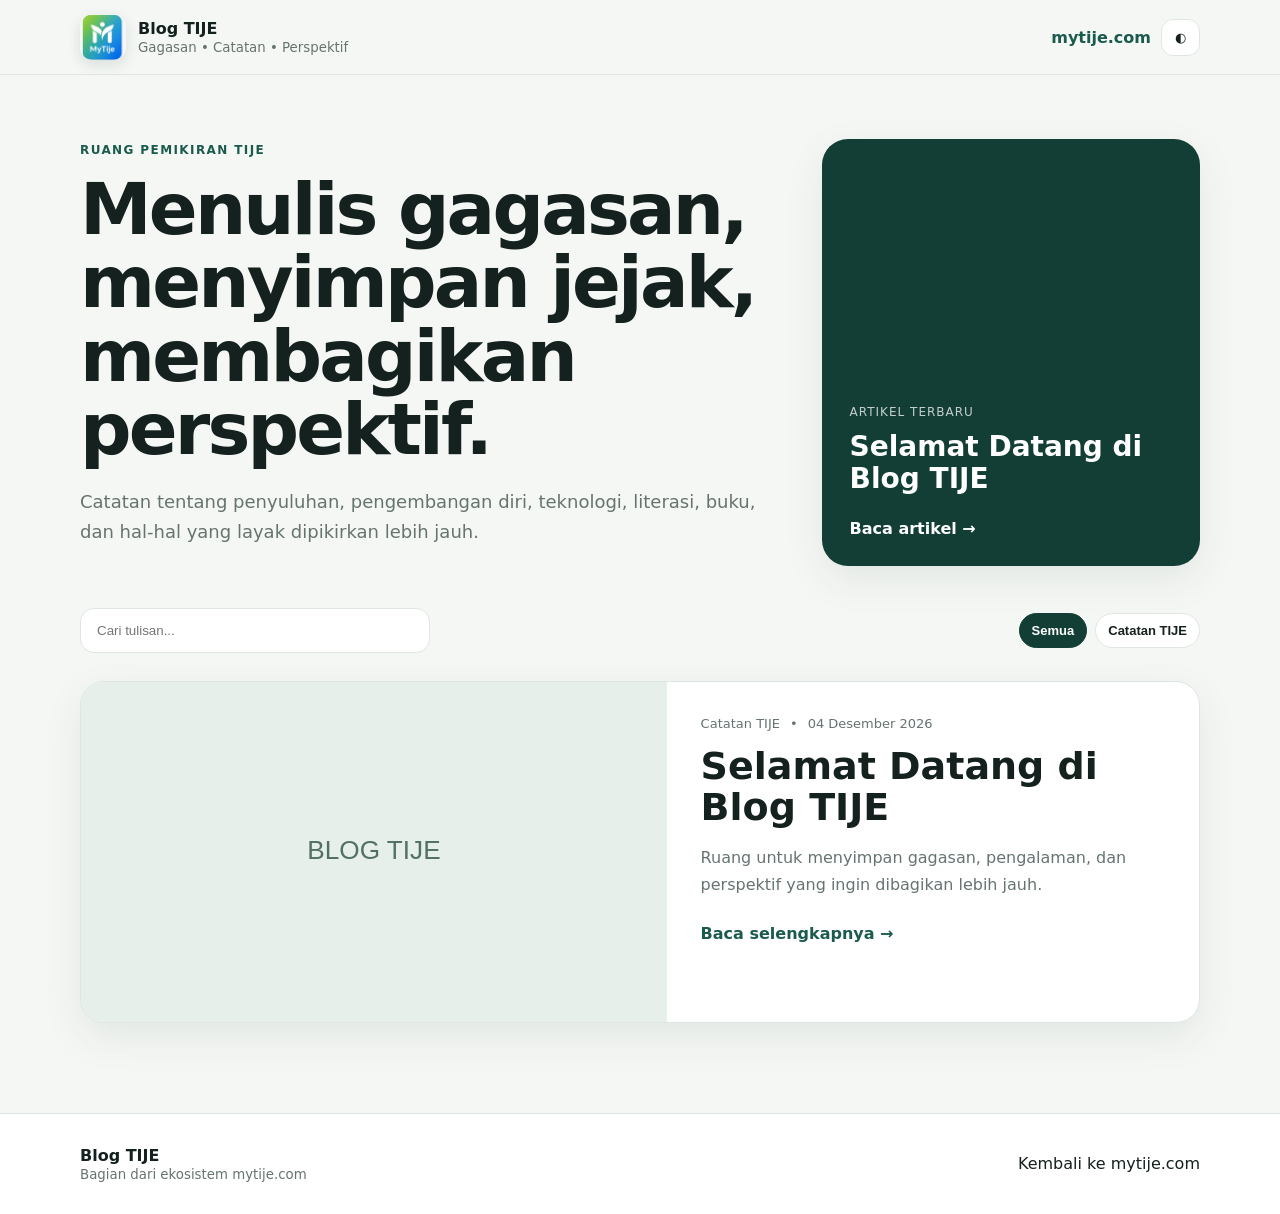
<file: index.html>
<!doctype html>
<html lang="id">
<head>
  <meta charset="utf-8">
  <meta name="viewport" content="width=device-width,initial-scale=1,viewport-fit=cover">
  <meta name="theme-color" content="#123e36">
  <meta name="description" content="Blog TIJE — gagasan, catatan, perspektif, teknologi, literasi, pengembangan diri, penyuluhan, buku, dan refleksi kehidupan.">
  <link rel="canonical" href="https://blog.mytije.com/">
  <meta property="og:type" content="website">
  <meta property="og:site_name" content="Blog TIJE">
  <meta property="og:title" content="Blog TIJE — Gagasan, Catatan, Perspektif">
  <meta property="og:description" content="Ruang pemikiran TIJE: gagasan, pengalaman, teknologi, literasi, buku, pengembangan diri, dan refleksi kehidupan.">
  <meta property="og:url" content="https://blog.mytije.com/">
  <meta property="og:image" content="https://blog.mytije.com/assets/mytije-icon-512.png">
  <meta name="twitter:card" content="summary_large_image">
  <meta name="twitter:title" content="Blog TIJE — Gagasan, Catatan, Perspektif">
  <meta name="twitter:description" content="Ruang pemikiran TIJE: gagasan, pengalaman, teknologi, literasi, buku, pengembangan diri, dan refleksi kehidupan.">
  <meta name="twitter:image" content="https://blog.mytije.com/assets/mytije-icon-512.png">
  <script type="application/ld+json">
  {
    "@context":"https://schema.org",
    "@type":"WebSite",
    "name":"Blog TIJE",
    "url":"https://blog.mytije.com/",
    "description":"Ruang pemikiran TIJE: gagasan, catatan, perspektif, teknologi, literasi, buku, pengembangan diri, dan refleksi kehidupan."
  }
  </script>
  <title>Blog TIJE</title>
  <link rel="icon" type="image/png" sizes="32x32" href="assets/mytije-icon-32.png">
  <link rel="apple-touch-icon" href="assets/mytije-icon-192.png">
  <link rel="manifest" href="manifest.webmanifest">
  <link rel="stylesheet" href="assets/style.css?v=2.5.0">
</head>
<body>
<header class="topbar">
  <div class="shell nav">
    <a class="brand" href="./">
      <img class="brandmark" src="assets/mytije-icon-96.png" alt="MyTije">
      <span><b>Blog TIJE</b><small>Gagasan • Catatan • Perspektif</small></span>
    </a>
    <div class="nav-actions">
      <a class="link" href="https://mytije.com">mytije.com</a>
      <button class="ghost" id="themeBtn" aria-label="Ubah tema">◐</button>
    </div>
  </div>
</header>

<main>
  <section class="hero">
    <div class="shell hero-grid">
      <div>
        <span class="eyebrow">RUANG PEMIKIRAN TIJE</span>
        <h1>Menulis gagasan, menyimpan jejak, membagikan perspektif.</h1>
        <p>Catatan tentang penyuluhan, pengembangan diri, teknologi, literasi, buku, dan hal-hal yang layak dipikirkan lebih jauh.</p>
      </div>
      <div class="hero-card">
        <span>Artikel Terbaru</span>
        <strong id="heroTitle">Memuat artikel...</strong>
        <a id="heroLink" href="#artikel">Baca artikel →</a>
      </div>
    </div>
  </section>

  <section class="shell controls" id="artikel">
    <div class="search-wrap">
      <input id="searchInput" placeholder="Cari tulisan..." autocomplete="off">
    </div>
    <div id="categoryChips" class="chips"></div>
  </section>

  <section class="shell">
    <div id="featured" class="featured"></div>
    <div id="articleGrid" class="grid"></div>
    <div id="emptyState" class="empty hidden">Belum ada artikel yang cocok.</div>
  </section>
</main>

<footer>
  <div class="shell foot">
    <div><b>Blog TIJE</b><small>Bagian dari ekosistem mytije.com</small></div>
    <a href="https://mytije.com">Kembali ke mytije.com</a>
  </div>
</footer>

<script src="assets/config.js?v=2.5.0"></script>
<script src="assets/app.js?v=2.5.0"></script>
</body>
</html>
</file>
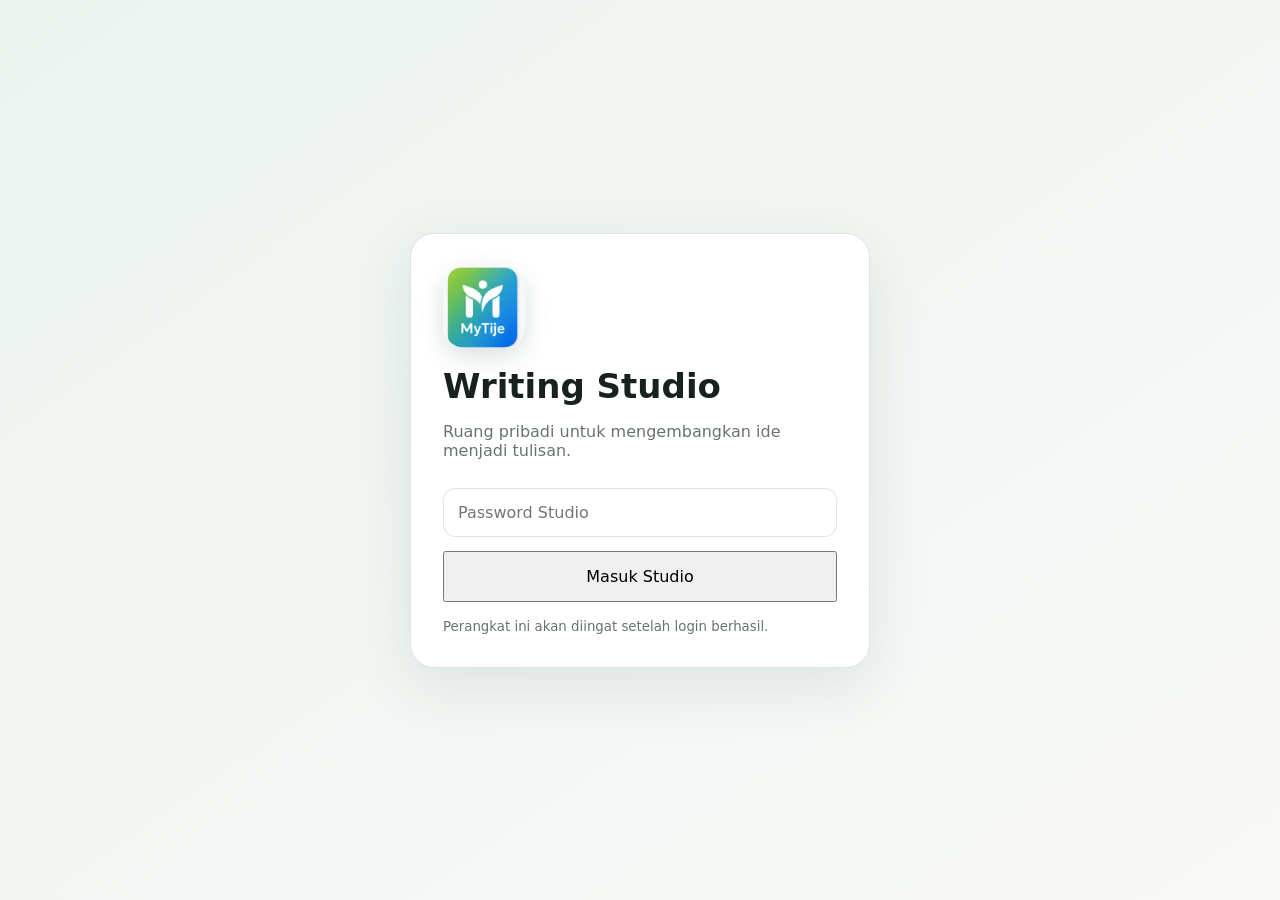
<file: studio/index.html>
<!doctype html>
<html lang="id">
<head>
  <meta charset="utf-8">
  <meta name="viewport" content="width=device-width,initial-scale=1,viewport-fit=cover">
  <meta name="theme-color" content="#123e36">
  <meta name="description" content="MyTije Writing Studio — ruang pribadi untuk mengembangkan gagasan menjadi tulisan.">
  <link rel="icon" type="image/png" sizes="32x32" href="../assets/mytije-icon-32.png">
  <link rel="apple-touch-icon" href="../assets/mytije-icon-192.png">
  <title>TIJE Writing Studio</title>
  <link rel="stylesheet" href="studio.css?v=2.3.0">
</head>
<body>
<div id="loginView" class="login-wrap">
  <div class="login-card">
    <img class="login-logo" src="../assets/mytije-icon-96.png" alt="MyTije">
    <h1>Writing Studio</h1>
    <p>Ruang pribadi untuk mengembangkan ide menjadi tulisan.</p>
    <input id="tokenInput" type="password" placeholder="Password Studio" autocomplete="current-password">
    <button id="loginBtn">Masuk Studio</button>
    <small>Perangkat ini akan diingat setelah login berhasil.</small>
  </div>
</div>

<div id="studioView" class="hidden">
<header class="top">
  <div class="top-brand"><img src="../assets/mytije-icon-32.png" alt="MyTije"><div><b>TIJE Writing Studio</b><small>Ide → Kembangkan → Edit → Gambar → Publish</small></div></div>
  <div class="top-actions"><button class="soft" id="newBtn">+ Tulisan Baru</button><button class="soft" id="refreshBtn">Refresh</button><button class="danger-lite" id="logoutBtn">Keluar</button></div>
</header>

<div class="layout">
  <aside>
    <div class="aside-head"><b>Daftar Tulisan</b><select id="filterStatus"><option value="">Semua</option><option value="draft">Draft</option><option value="published">Terbit</option></select></div>
    <div id="articleList" class="article-list"></div>
  </aside>

  <main>
    <section class="stepbar">
      <span class="active">1. Ide</span><span>2. Kembangkan</span><span>3. Edit</span><span>4. Gambar</span><span>5. Publish</span>
    </section>

    <section class="panel idea-panel">
      <div class="panel-title"><div><span class="kicker">IDE AWAL</span><h2>Cukup masukkan satu ide.</h2></div><button class="soft" id="resetBtn">Kosongkan</button></div>
      <textarea id="idea" rows="5" placeholder="Contoh: Penyuluh yang baik tidak dimulai dari slide pertama, tetapi dari kemauan memahami siapa yang duduk di hadapan kita."></textarea>
      <div class="row">
        <label>Kategori<select id="category"><option>P4GN & Penyuluhan</option><option>Pengembangan Diri</option><option>Teknologi & AI</option><option>Buku & Literasi</option><option>Catatan TIJE</option><option>Opini</option></select></label>
        <label>Sudut tulisan<select id="tone"><option value="reflektif">Reflektif</option><option value="edukatif">Edukatif</option><option value="opini">Opini</option><option value="inspiratif">Inspiratif</option><option value="praktis">Praktis</option></select></label>
      </div>
      <div class="actions">
        <button class="primary" id="developBtn">Kembangkan Tulisan</button>
        <button class="soft" id="copyAiBtn">Prompt Alternatif</button>
      </div>
    </section>

    <section class="panel">
      <div class="panel-title"><div><span class="kicker">HASIL PENGEMBANGAN</span><h2>Gagasan diolah menjadi bahan tulisan.</h2></div></div>
      <div class="row">
        <label>Judul<input id="title" placeholder="Judul artikel"></label>
        <label>Slug<input id="slug" placeholder="judul-artikel"></label>
      </div>
      <label>Ringkasan<textarea id="summary" rows="3" placeholder="Ringkasan untuk kartu artikel"></textarea></label>
      <label>Kerangka tulisan<textarea id="outline" rows="8" placeholder="Kerangka otomatis muncul di sini"></textarea></label>
      <div class="actions"><button class="soft" id="outlineToContentBtn">Jadikan Draft Artikel</button></div>
    </section>

    <section class="panel">
      <div class="panel-title"><div><span class="kicker">EDITOR</span><h2>Finalisasi tulisan.</h2></div><div class="mini-tools"><button data-cmd="bold"><b>B</b></button><button data-cmd="italic"><i>I</i></button><button data-cmd="formatBlock" data-val="H2">H2</button><button data-cmd="formatBlock" data-val="BLOCKQUOTE">❝</button><button data-cmd="insertUnorderedList">• List</button></div></div>
      <div id="editor" class="editor" contenteditable="true" data-placeholder="Tulis atau tempel artikel di sini..."></div>
    </section>

    <section class="panel">
      <div class="panel-title"><div><span class="kicker">GAMBAR — MODE HYBRID</span><h2>Prompt dibuat di sini, gambar dibuat di ChatGPT.</h2></div></div>
      <div class="row">
        <label>Format<select id="imageFormat"><option value="16:9">Artikel 16:9</option><option value="4:5">Instagram 4:5</option><option value="1:1">Square 1:1</option></select></label>
        <label>Gaya<select id="imageStyle"><option>Editorial modern</option><option>Flat vector profesional</option><option>Fotografi dokumenter</option><option>Minimalis konseptual</option></select></label>
      </div>
      <label>Prompt gambar<textarea id="imagePrompt" rows="7"></textarea></label>
      <div class="actions"><button class="primary" id="genPromptBtn">Buat Prompt Gambar</button><button class="soft" id="copyPromptBtn">Copy Prompt</button></div>
      <div class="upload-box">
        <input id="imageFile" type="file" accept="image/jpeg,image/png,image/webp">
        <button class="soft" id="uploadBtn">Upload Hasil Gambar</button>
        <input id="imageUrl" placeholder="URL gambar akan muncul di sini">
        <img id="imagePreview" class="hidden" alt="">
      </div>
    </section>

    <section class="panel">
      <div class="panel-title"><div><span class="kicker">DISTRIBUSI</span><h2>Konten turunan otomatis.</h2></div></div>
      <label>Caption IG<textarea id="caption" rows="5"></textarea></label>
      <label>Hashtag<input id="hashtags"></label>
    </section>

    <section class="publishbar">
      <div><span id="saveInfo">Belum disimpan</span></div>
      <div class="actions"><button class="soft" id="saveDraftBtn">Simpan Draft</button><button class="primary" id="publishBtn">Terbitkan</button><button class="danger-lite hidden" id="deleteBtn">Hapus</button></div>
    </section>
  </main>
</div>
</div>

<script src="../assets/config.js?v=2.3.0"></script>
<script src="studio.js?v=2.3.0"></script>
</body>
</html>
</file>
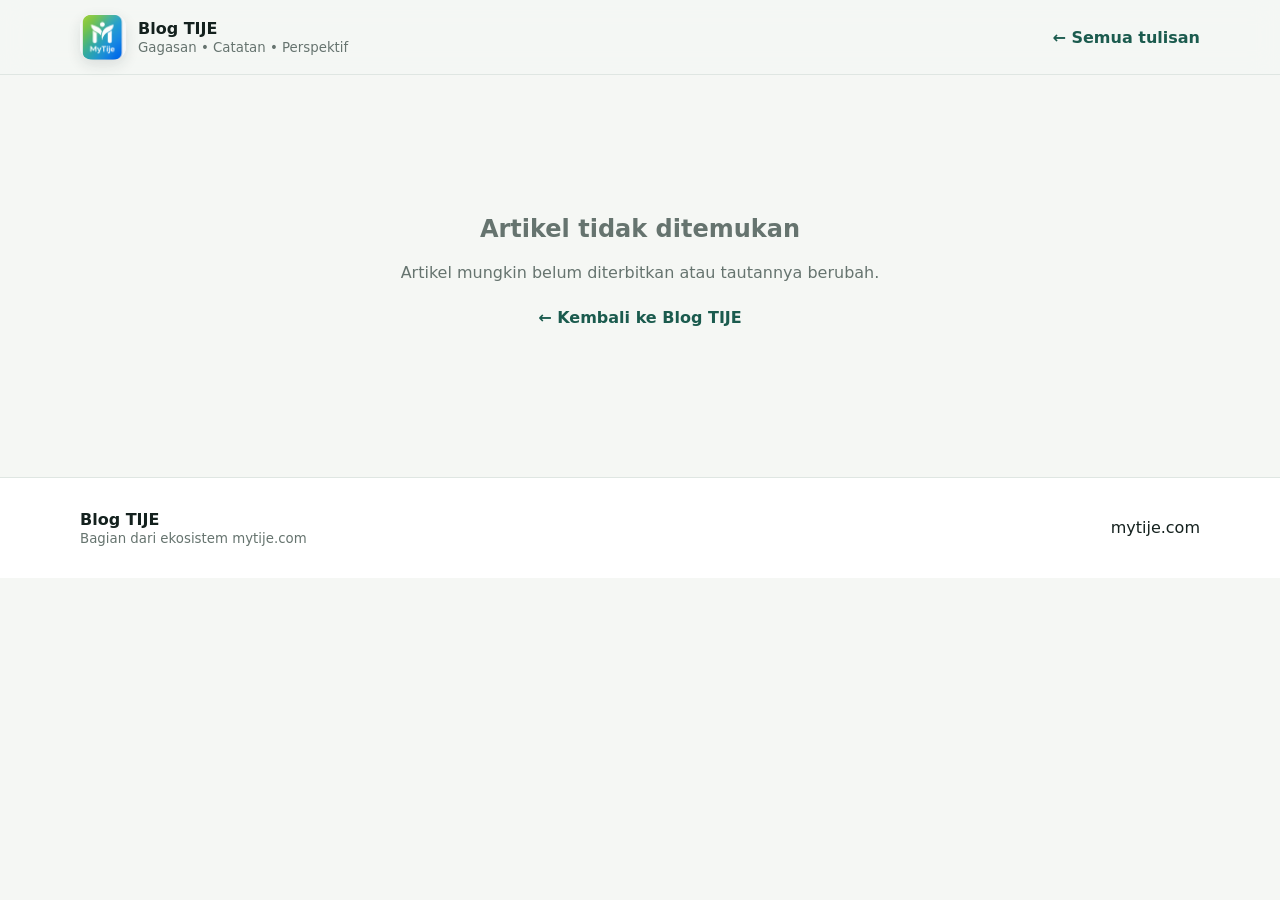
<file: article.html>
<!doctype html>
<html lang="id">
<head>
  <meta charset="utf-8">
  <meta name="viewport" content="width=device-width,initial-scale=1,viewport-fit=cover">
  <meta name="theme-color" content="#123e36">
  <meta name="robots" content="index,follow,max-image-preview:large">
  <title>Artikel | Blog TIJE</title>
  <meta name="description" content="Artikel Blog TIJE.">
  <link rel="canonical" href="https://blog.mytije.com/article.html">
  <meta property="og:type" content="article">
  <meta property="og:site_name" content="Blog TIJE">
  <meta property="og:title" content="Artikel | Blog TIJE">
  <meta property="og:description" content="Artikel Blog TIJE.">
  <meta property="og:url" content="https://blog.mytije.com/article.html">
  <meta property="og:image" content="https://blog.mytije.com/assets/mytije-icon-512.png">
  <meta name="twitter:card" content="summary_large_image">
  <meta name="twitter:title" content="Artikel | Blog TIJE">
  <meta name="twitter:description" content="Artikel Blog TIJE.">
  <meta name="twitter:image" content="https://blog.mytije.com/assets/mytije-icon-512.png">
  <script id="articleSchema" type="application/ld+json">{}</script>
  <link rel="icon" type="image/png" sizes="32x32" href="assets/mytije-icon-32.png">
  <link rel="apple-touch-icon" href="assets/mytije-icon-192.png">
  <link rel="manifest" href="manifest.webmanifest">
  <link rel="stylesheet" href="assets/style.css?v=2.5.0">
</head>
<body>
<header class="topbar">
  <div class="shell nav">
    <a class="brand" href="./">
      <img class="brandmark" src="assets/mytije-icon-96.png" alt="MyTije">
      <span><b>Blog TIJE</b><small>Gagasan • Catatan • Perspektif</small></span>
    </a>
    <a class="link" href="./">← Semua tulisan</a>
  </div>
</header>
<main class="shell article-page">
  <article id="articleView">
    <div class="loading">Memuat artikel...</div>
  </article>
</main>
<footer>
  <div class="shell foot">
    <div><b>Blog TIJE</b><small>Bagian dari ekosistem mytije.com</small></div>
    <a href="https://mytije.com">mytije.com</a>
  </div>
</footer>
<script src="assets/config.js?v=2.5.0"></script>
<script src="assets/article.js?v=2.5.0"></script>
</body>
</html>
</file>
<file: assets/style.css>
:root{
  --bg:#f5f7f4;--card:#fff;--ink:#14211e;--muted:#66746f;--line:#dfe6e2;
  --g:#123e36;--g2:#1b5b4e;--soft:#e6f0ec;--shadow:0 14px 40px rgba(16,45,38,.08)
}
*{box-sizing:border-box}html{scroll-behavior:smooth}body{margin:0;font-family:Inter,ui-sans-serif,system-ui,-apple-system,Segoe UI,Arial,sans-serif;background:var(--bg);color:var(--ink)}
body.dark{--bg:#0f1715;--card:#15201d;--ink:#edf4f1;--muted:#a9b8b2;--line:#283733;--soft:#1e302b;--shadow:none}
a{color:inherit;text-decoration:none}.shell{width:min(1120px,calc(100% - 32px));margin:auto}
.topbar{position:sticky;top:0;z-index:30;background:color-mix(in srgb,var(--bg) 91%,transparent);backdrop-filter:blur(14px);border-bottom:1px solid var(--line)}
.nav{height:74px;display:flex;align-items:center;justify-content:space-between;gap:20px}.brand{display:flex;align-items:center;gap:12px}.brandmark{width:46px;height:46px;border-radius:13px;object-fit:cover;display:block;box-shadow:0 5px 14px rgba(16,45,38,.12)}.brand span:last-child{display:flex;flex-direction:column}.brand small,.foot small{color:var(--muted);margin-top:2px}.nav-actions{display:flex;align-items:center;gap:10px}.link{font-weight:700;color:var(--g2)}.ghost{border:1px solid var(--line);background:var(--card);color:var(--ink);border-radius:12px;padding:10px 13px;cursor:pointer}
.hero{padding:64px 0 42px}.hero-grid{display:grid;grid-template-columns:1.5fr .8fr;gap:32px;align-items:stretch}.eyebrow{display:inline-block;color:var(--g2);font-size:12px;font-weight:900;letter-spacing:1.4px;margin-bottom:16px}.hero h1{font-size:clamp(38px,6vw,72px);line-height:1.02;margin:0 0 20px;letter-spacing:-2.8px;max-width:850px}.hero p{font-size:18px;line-height:1.7;color:var(--muted);max-width:760px}
.hero-card{background:var(--g);color:#fff;border-radius:26px;padding:28px;display:flex;flex-direction:column;justify-content:flex-end;min-height:260px;box-shadow:var(--shadow)}.hero-card span{font-size:12px;opacity:.75;text-transform:uppercase;letter-spacing:1px}.hero-card strong{font-size:28px;line-height:1.15;margin:12px 0 24px}.hero-card a{font-weight:800}
.controls{display:flex;gap:18px;align-items:center;justify-content:space-between;margin-bottom:28px}.search-wrap{flex:0 1 350px}.search-wrap input{width:100%;padding:14px 16px;border:1px solid var(--line);border-radius:14px;background:var(--card);color:var(--ink);outline:none}.chips{display:flex;gap:8px;flex-wrap:wrap;justify-content:flex-end}.chip{border:1px solid var(--line);background:var(--card);color:var(--ink);border-radius:999px;padding:9px 12px;cursor:pointer;font-weight:700;font-size:13px}.chip.active{background:var(--g);border-color:var(--g);color:#fff}
.featured{margin-bottom:26px}.featured-card{display:grid;grid-template-columns:1.1fr 1fr;background:var(--card);border:1px solid var(--line);border-radius:24px;overflow:hidden;box-shadow:var(--shadow)}.featured-card img{width:100%;height:100%;min-height:340px;object-fit:cover}.featured-copy{padding:34px}.meta{display:flex;gap:10px;flex-wrap:wrap;color:var(--muted);font-size:13px}.featured-copy h2{font-size:38px;line-height:1.08;margin:15px 0}.featured-copy p{color:var(--muted);line-height:1.7}.readmore{display:inline-flex;margin-top:10px;font-weight:850;color:var(--g2)}
.grid{display:grid;grid-template-columns:repeat(3,1fr);gap:20px;padding-bottom:64px}.card{background:var(--card);border:1px solid var(--line);border-radius:20px;overflow:hidden;transition:.2s;box-shadow:var(--shadow)}.card:hover{transform:translateY(-3px)}.card img{width:100%;aspect-ratio:16/9;object-fit:cover;background:var(--soft)}.card-body{padding:20px}.card h3{font-size:22px;line-height:1.2;margin:10px 0}.card p{color:var(--muted);line-height:1.6;margin-bottom:0}.empty{padding:70px 0;text-align:center;color:var(--muted)}.hidden{display:none!important}
footer{border-top:1px solid var(--line);background:var(--card)}.foot{min-height:100px;display:flex;align-items:center;justify-content:space-between}.foot div{display:flex;flex-direction:column}
.article-page{max-width:880px;padding-top:50px;padding-bottom:80px}.article-cover{width:100%;max-height:520px;object-fit:cover;border-radius:24px;margin:24px 0}.article-head h1{font-size:clamp(38px,7vw,64px);line-height:1.03;letter-spacing:-2px;margin:14px 0}.article-summary{font-size:20px;line-height:1.7;color:var(--muted)}.article-content{font-family:Georgia,'Times New Roman',serif;font-size:19px;line-height:1.85}.article-content h2,.article-content h3{font-family:Inter,ui-sans-serif,system-ui,sans-serif;line-height:1.2;margin-top:2em}.article-content blockquote{margin:28px 0;padding:8px 0 8px 22px;border-left:4px solid var(--g2);color:var(--muted);font-style:italic}.article-content img{max-width:100%;border-radius:18px}.share{display:flex;gap:10px;margin-top:36px;padding-top:24px;border-top:1px solid var(--line)}.share button{border:0;border-radius:12px;padding:12px 15px;background:var(--g);color:#fff;font-weight:800;cursor:pointer}
.loading{padding:80px 0;text-align:center;color:var(--muted)}
@media(max-width:860px){.hero-grid,.featured-card{grid-template-columns:1fr}.hero{padding-top:38px}.hero h1{letter-spacing:-1.7px}.controls{align-items:stretch;flex-direction:column}.search-wrap{flex-basis:auto}.chips{justify-content:flex-start}.grid{grid-template-columns:1fr 1fr}.featured-card img{min-height:250px}.featured-copy h2{font-size:31px}}
@media(max-width:560px){.shell{width:min(100% - 22px,1120px)}.nav{height:66px}.brand small,.nav .link{display:none}.hero h1{font-size:42px}.hero-card{min-height:220px}.grid{grid-template-columns:1fr}.featured-copy{padding:24px}.featured-copy h2{font-size:29px}.foot{align-items:flex-start;flex-direction:column;justify-content:center;gap:10px}}
</file>
<file: studio/studio.css>
:root{--bg:#f3f6f4;--card:#fff;--ink:#17221f;--muted:#66736f;--line:#dce5e0;--g:#123e36;--g2:#1c5e50;--soft:#edf3f0;--danger:#a43d36}
*{box-sizing:border-box}body{margin:0;background:var(--bg);color:var(--ink);font-family:Inter,ui-sans-serif,system-ui,-apple-system,Segoe UI,Arial,sans-serif}.hidden{display:none!important}
button,input,textarea,select{font:inherit}.login-wrap{min-height:100vh;display:grid;place-items:center;padding:24px;background:linear-gradient(145deg,#ecf3ef,#f8f9f7)}.login-card{width:min(460px,100%);background:#fff;border:1px solid var(--line);border-radius:24px;padding:32px;box-shadow:0 18px 60px rgba(20,62,53,.10)}.login-logo{width:82px;height:82px;border-radius:22px;object-fit:cover;display:block;box-shadow:0 8px 24px rgba(20,62,53,.16)}.login-card h1{font-size:34px;margin:18px 0 8px}.login-card p,.login-card small{color:var(--muted)}.login-card input{width:100%;margin-top:12px;padding:14px;border:1px solid var(--line);border-radius:12px}.login-card button{width:100%;margin:14px 0;padding:14px}
.top{height:76px;background:var(--g);color:#fff;display:flex;align-items:center;justify-content:space-between;padding:0 22px;position:sticky;top:0;z-index:20}.top>div:first-child{display:flex;flex-direction:row;align-items:center;gap:10px}.top-brand>img{width:38px;height:38px;border-radius:11px;object-fit:cover}.top-brand>div{display:flex;flex-direction:column}.top small{opacity:.72;margin-top:3px}.top-actions{display:flex;gap:8px}.layout{display:grid;grid-template-columns:320px minmax(0,1fr);min-height:calc(100vh - 76px)}aside{background:#fff;border-right:1px solid var(--line);padding:16px;position:sticky;top:76px;height:calc(100vh - 76px);overflow:auto}.aside-head{display:flex;justify-content:space-between;align-items:center;margin-bottom:14px}.aside-head select{border:1px solid var(--line);border-radius:9px;padding:7px}.article-list{display:flex;flex-direction:column;gap:9px}.item{border:1px solid var(--line);border-radius:12px;padding:12px;cursor:pointer}.item:hover,.item.active{border-color:#89aa9f;background:#f0f6f3}.item b{display:block;font-size:14px;line-height:1.3}.item small{display:block;color:var(--muted);margin-top:5px}
main{padding:24px;max-width:1100px;width:100%;margin:0 auto}.stepbar{display:flex;gap:7px;flex-wrap:wrap;margin-bottom:16px}.stepbar span{padding:8px 12px;border-radius:999px;background:#e7ece9;color:#5d6d67;font-size:12px;font-weight:800}.stepbar .active{background:var(--g);color:#fff}.panel{background:var(--card);border:1px solid var(--line);border-radius:18px;padding:22px;margin-bottom:16px}.panel-title{display:flex;justify-content:space-between;align-items:flex-start;gap:16px;margin-bottom:16px}.kicker{font-size:11px;letter-spacing:1.2px;color:var(--g2);font-weight:900}.panel h2{font-size:25px;margin:5px 0}.row{display:grid;grid-template-columns:1fr 1fr;gap:14px}label{display:flex;flex-direction:column;gap:7px;font-size:13px;font-weight:750;margin-bottom:14px}input,textarea,select{width:100%;border:1px solid var(--line);background:#fff;color:var(--ink);border-radius:11px;padding:12px;outline:none}textarea{resize:vertical;line-height:1.55}input:focus,textarea:focus,select:focus,.editor:focus{border-color:#83a99d;box-shadow:0 0 0 3px rgba(27,91,78,.08)}
.actions{display:flex;gap:9px;flex-wrap:wrap}.primary,.soft,.danger-lite{border:0;border-radius:10px;padding:11px 14px;font-weight:850;cursor:pointer}.primary{background:var(--g);color:#fff}.soft{background:var(--soft);color:var(--g)}.danger-lite{background:#f7e9e7;color:var(--danger)}.mini-tools{display:flex;gap:5px;flex-wrap:wrap}.mini-tools button{border:1px solid var(--line);background:#fff;border-radius:8px;padding:7px 9px;cursor:pointer}.editor{min-height:420px;border:1px solid var(--line);border-radius:12px;padding:18px;background:#fff;line-height:1.7;outline:none}.editor:empty:before{content:attr(data-placeholder);color:#9aa6a1}.editor h2{font-size:28px}.editor blockquote{border-left:4px solid var(--g2);margin-left:0;padding-left:18px;color:var(--muted)}
.upload-box{border:1px dashed #a8bab4;border-radius:14px;padding:16px;background:#f8faf9;display:grid;grid-template-columns:1fr auto;gap:10px;align-items:center}.upload-box #imageUrl{grid-column:1/-1}.upload-box img{grid-column:1/-1;width:100%;max-height:320px;object-fit:cover;border-radius:12px}.publishbar{position:sticky;bottom:0;background:rgba(255,255,255,.94);backdrop-filter:blur(10px);border:1px solid var(--line);border-radius:16px;padding:14px 16px;display:flex;justify-content:space-between;align-items:center;box-shadow:0 -10px 35px rgba(30,60,50,.07)}#saveInfo{font-size:12px;color:var(--muted)}
@media(max-width:900px){.layout{grid-template-columns:1fr}aside{position:relative;top:auto;height:auto;max-height:300px;border-right:0;border-bottom:1px solid var(--line)}.top{height:auto;padding:14px;align-items:flex-start;gap:12px;flex-direction:column}.top-actions{width:100%;overflow:auto}.row{grid-template-columns:1fr}main{padding:14px}.publishbar{align-items:flex-start;gap:10px;flex-direction:column}.panel{padding:17px}}
</file>
